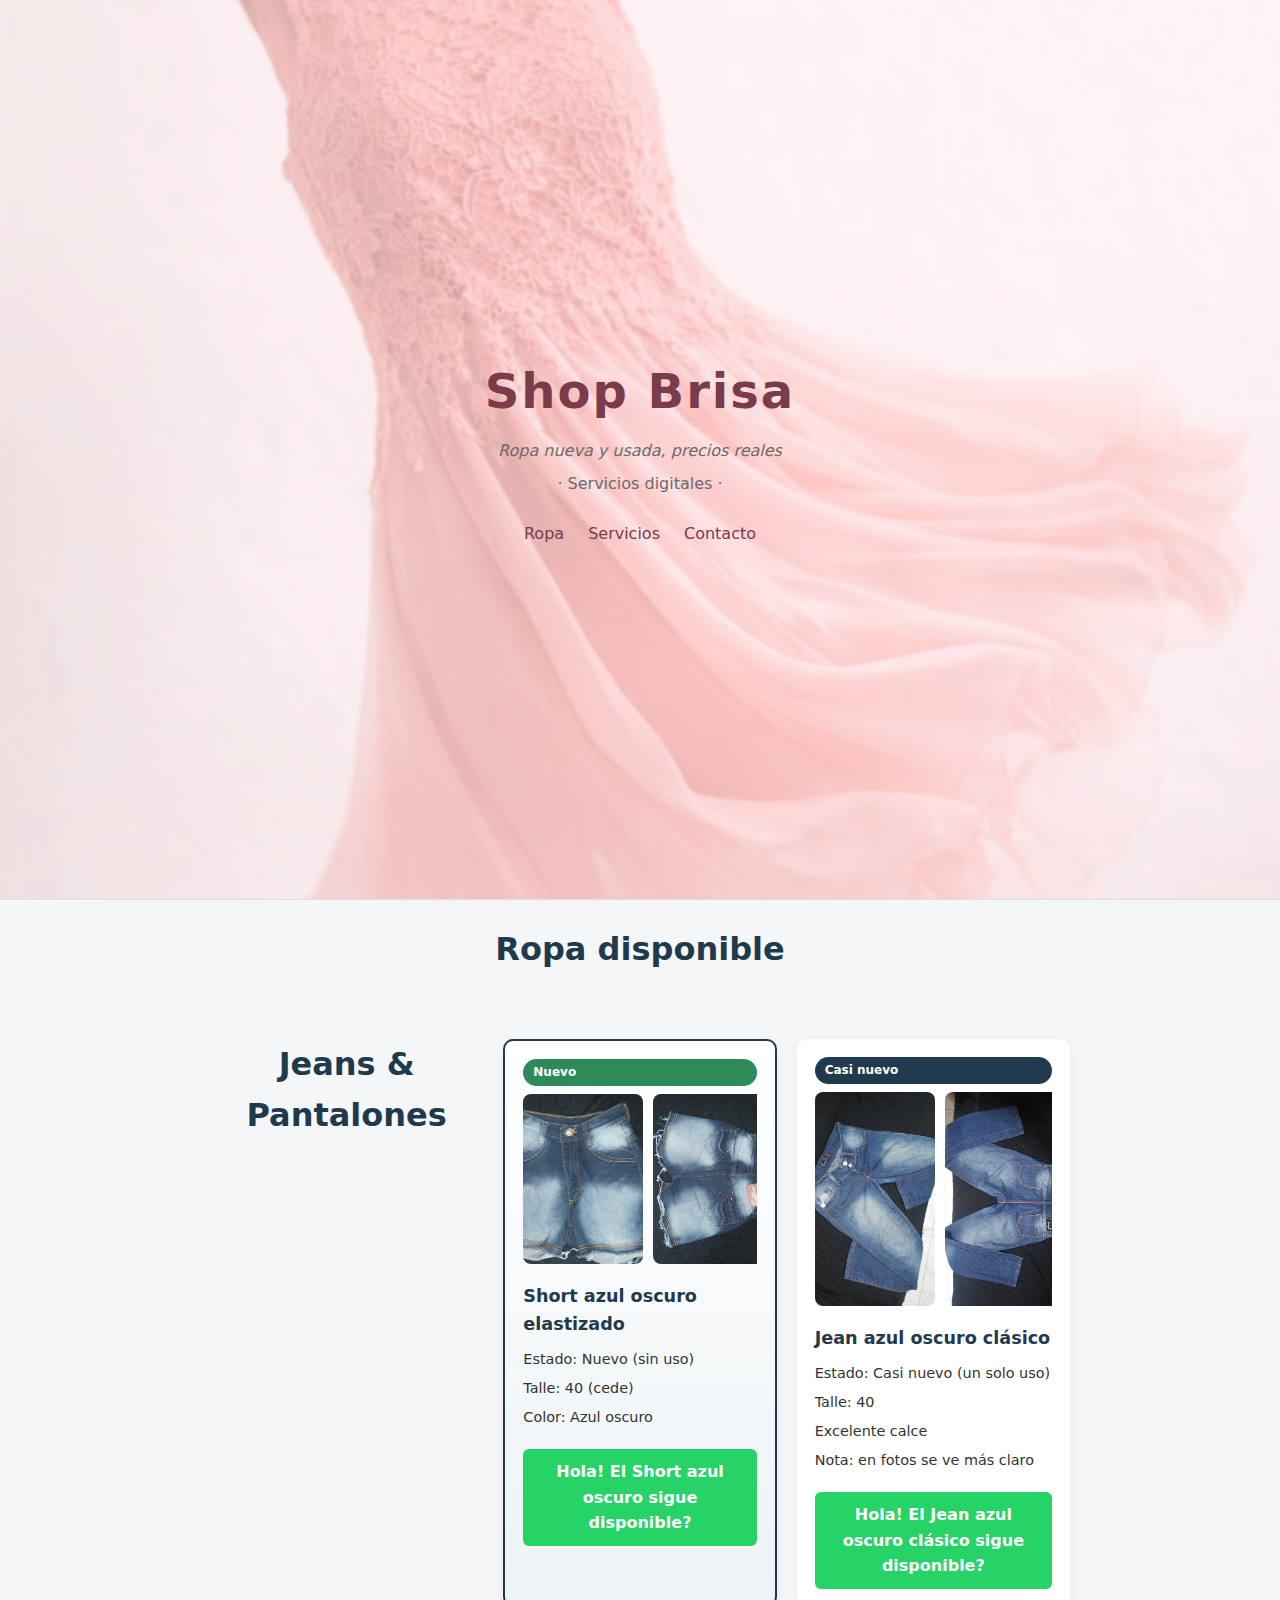
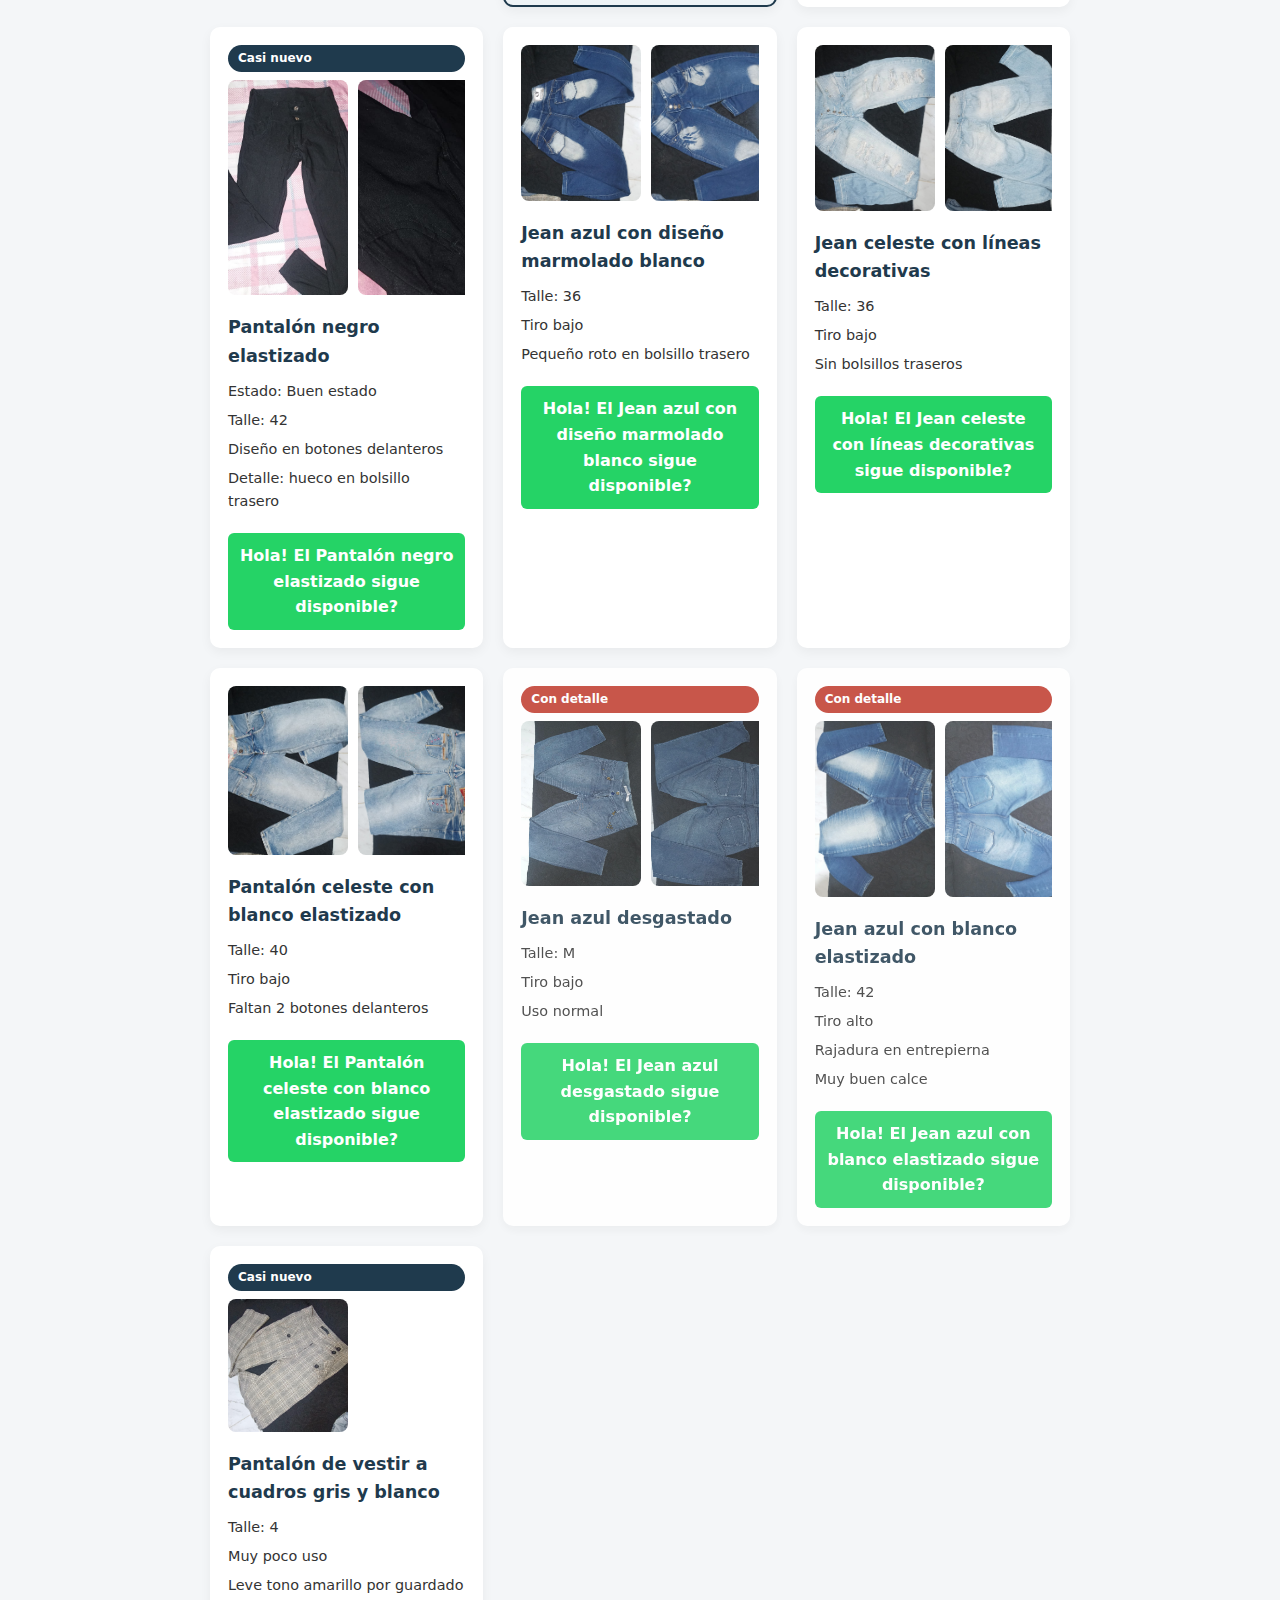
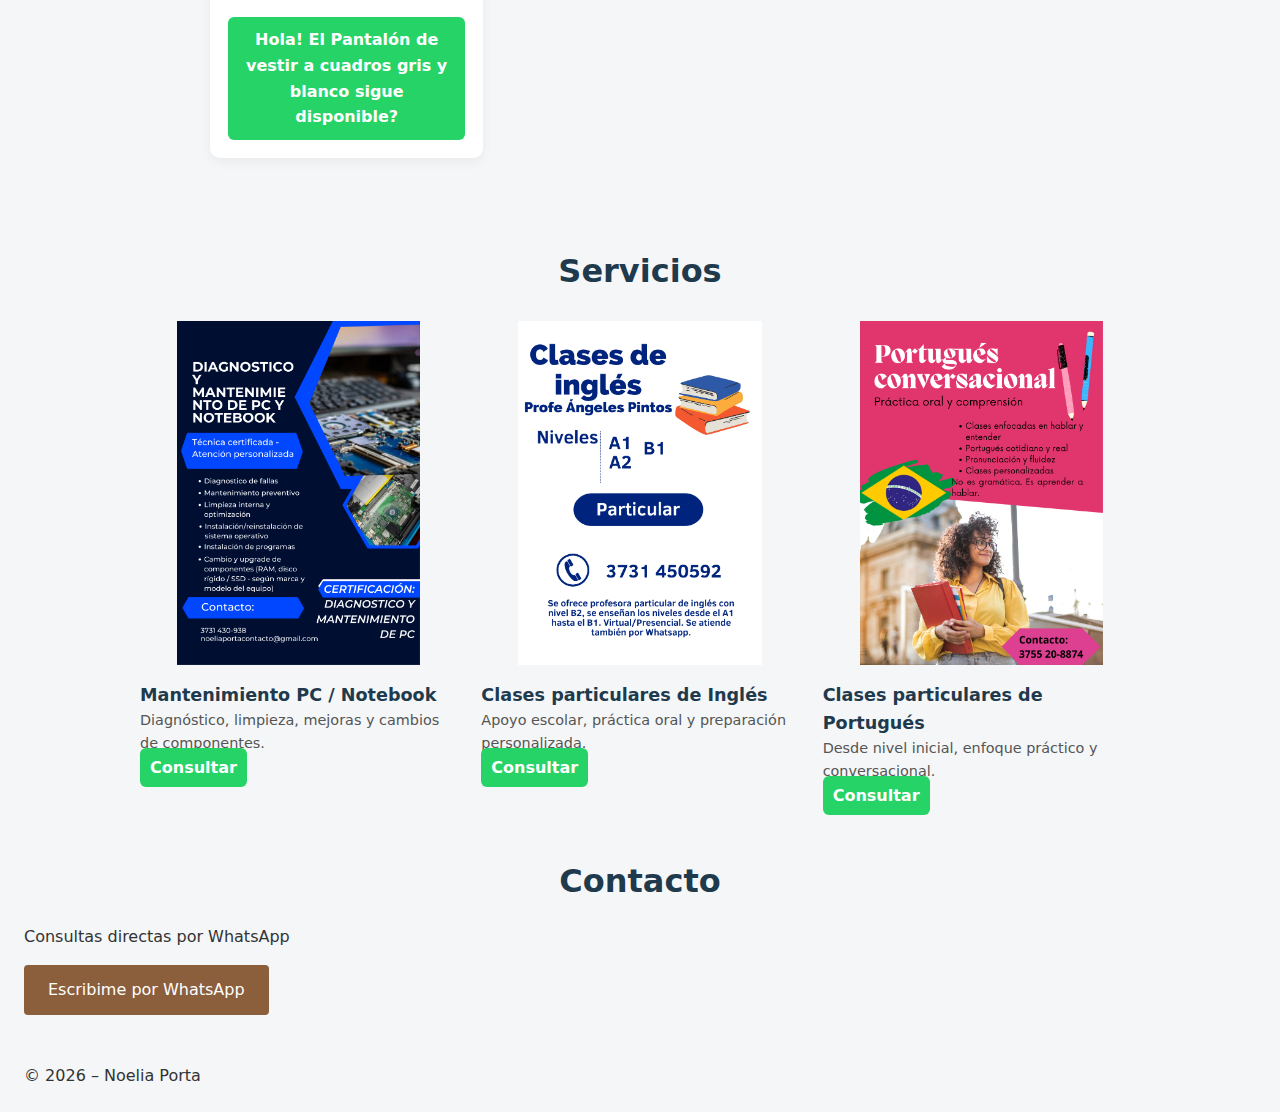
<file: docs/index.html>
<!DOCTYPE html>
<html lang="es">
<head>
  <meta charset="UTF-8">
  <title>Shop Brisa</title>
  <meta name="viewport" content="width=device-width, initial-scale=1.0">
  <link rel="stylesheet" href="css/styles.css">
</head>
<body>
  <!-- HEADER -->
  <header class="site-header">
  <div class="header-content">
    <h1>Shop Brisa</h1>
    <p class="lema">Ropa nueva y usada, precios reales</p>
    <p>· Servicios digitales ·</p>

    <nav>
      <a href="#ropa">Ropa</a>
      <a href="#servicios">Servicios</a>
      <a href="#contacto">Contacto</a>
    </nav>
  </div>
</header>


  <!-- SECCIÓN ROPA -->
  <section id="ropa">
    <h2>Ropa disponible</h2>

    <div class="productos-grid">
      <section id="jeans">
        <h2>Jeans & Pantalones</h2>

        <!-- DESTACADO -->
          <article class="producto destacado">
            <span class="tag nuevo">Nuevo</span>
            <div class="galeria">
              <img src="assets/img/short-azul/short1.jpg" alt="Short azul oscuro frente">
              <img src="assets/img/short-azul/short2.jpg" alt="Short azul oscuro dorso">
            </div>
          <h3>Short azul oscuro elastizado</h3>
          <!-- <p class="precio">$15.000</p> -->
          <ul>
            <li>Estado: Nuevo (sin uso)</li>
            <li>Talle: 40 (cede)</li>
            <li>Color: Azul oscuro</li>
          </ul>
          <a class="btn-wsp"
            href="https://wa.me/543731430938?text=Hola%2C%20me%20interesa%20el%20Jean%20azul%20oscuro%20talle%2040"
            target="_blank">
              Hola! El Short azul oscuro sigue disponible?
          </a>

          </article>

  <!-- CASI NUEVOS -->
          <article class="producto">
            <span class="tag casi-nuevo">Casi nuevo</span>
            <div class="galeria">
              <img src="assets/img/jean-azul-oscuro/clasico1.jpg" alt="Jean azul oscuro clasico frente">
              <img src="assets/img/jean-azul-oscuro/clasico2.jpg" alt="Jean azul oscuro clasico dorso">
            </div>

          <h3>Jean azul oscuro clásico</h3>
          <!-- <p class="precio">$22.000</p> -->
          <ul>
            <li>Estado: Casi nuevo (un solo uso)</li>
            <li>Talle: 40</li>
            <li>Excelente calce</li>
            <li>Nota: en fotos se ve más claro</li>
          </ul>
          <a class="btn-wsp"
            href="https://wa.me/543731430938?text=Hola%2C%20me%20interesa%20el%20Jean%20azul%20oscuro%20talle%2040"
            target="_blank">
              Hola! El Jean azul oscuro clásico sigue disponible?
          </a>
          </article>

          <article class="producto">
            <span class="tag casi-nuevo">Casi nuevo</span>
            <div class="galeria">
              <img src="assets/img/pantalon-negro-elastizado/negro1.jpg" alt="Jean negro elastizado frente">
              <img src="assets/img/pantalon-negro-elastizado/negro2.jpg" alt="Jean negro elastizado dorso">
              <img src="assets/img/pantalon-negro-elastizado/negro3.jpg" alt="Jean negro elastizado detalle">
            </div>
          <h3>Pantalón negro elastizado</h3>
          <!-- <p class="precio">$10.000</p> -->
          <ul>
            <li>Estado: Buen estado</li>
            <li>Talle: 42</li>
            <li>Diseño en botones delanteros</li>
            <li>Detalle: hueco en bolsillo trasero</li>
          </ul>
          <a class="btn-wsp"
            href="https://wa.me/543731430938?text=Hola%2C%20me%20interesa%20el%20Jean%20azul%20oscuro%20talle%2040"
            target="_blank">
              Hola! El Pantalón negro elastizado sigue disponible?
          </a>
          </article>

  <!-- BUEN ESTADO -->
          <article class="producto">
            <div class="galeria">
              <img src="assets/img/azul-con-diseño-marmolado/marmolado1.jpg" alt="Jean azul marmolado frente">
              <img src="assets/img/azul-con-diseño-marmolado/marmolado2.jpg" alt="Jean azul marmolado dorso">
            </div>
          <h3>Jean azul con diseño marmolado blanco</h3>
          <!-- <p class="precio">$15.000</p> -->
          <ul>
            <li>Talle: 36</li>
            <li>Tiro bajo</li>
            <li>Pequeño roto en bolsillo trasero</li>
          </ul>
          <a class="btn-wsp"
            href="https://wa.me/543731430938?text=Hola%2C%20me%20interesa%20el%20Jean%20azul%20oscuro%20talle%2040"
            target="_blank">
              Hola! El Jean azul con diseño marmolado blanco sigue disponible?
          </a>
          </article>

          <article class="producto">
            <div class="galeria">
              <img src="assets/img/celeste-con-lineas-decorativas/cortado1.jpg" alt="Jean celeste con lineas decorativas frente">
              <img src="assets/img/celeste-con-lineas-decorativas/cortado2.jpg" alt="Jean celeste con lineas decorativas dorso">
            </div>
          <h3>Jean celeste con líneas decorativas</h3>
          <!-- <p class="precio">$15.000</p> -->
          <ul>
            <li>Talle: 36</li>
            <li>Tiro bajo</li>
            <li>Sin bolsillos traseros</li>
          </ul>
          <a class="btn-wsp"
            href="https://wa.me/543731430938?text=Hola%2C%20me%20interesa%20el%20Jean%20azul%20oscuro%20talle%2040"
            target="_blank">
              Hola! El Jean celeste con líneas decorativas sigue disponible?
          </a>
          </article>

          <article class="producto">
            <div class="galeria">
              <img src="assets/img/celeste-blanco/celeste-blanco1.jpg" alt="Jean celeste con blanco elastizado frente">
              <img src="assets/img/celeste-blanco/celeste-blanco2.jpg" alt="Jean celeste con blanco elastizado dorso">
            </div>
          <h3>Pantalón celeste con blanco elastizado</h3>
          <!-- <p class="precio">$15.000</p> -->
          <ul>
            <li>Talle: 40</li>
            <li>Tiro bajo</li>
            <li>Faltan 2 botones delanteros</li>
          </ul>
          <a class="btn-wsp"
            href="https://wa.me/543731430938?text=Hola%2C%20me%20interesa%20el%20Jean%20azul%20oscuro%20talle%2040"
            target="_blank">
              Hola! El Pantalón celeste con blanco elastizado sigue disponible?
          </a>
          </article>

  <!-- USADOS -->
          <article class="producto usado">
            <span class="tag detalle">Con detalle</span>
            <div class="galeria">
              <img src="assets/img/azul-desgastado/desgastado1.jpg" alt="Jean azul desgastado frente">
              <img src="assets/img/azul-desgastado/desgastado2.jpg" alt="Jean azul desgastado dorso">
            </div>
          <h3>Jean azul desgastado</h3>
          <!-- <p class="precio">$4.000</p> -->
          <ul>
            <li>Talle: M</li>
            <li>Tiro bajo</li>
            <li>Uso normal</li>
          </ul>
          <a class="btn-wsp"
            href="https://wa.me/543731430938?text=Hola%2C%20me%20interesa%20el%20Jean%20azul%20oscuro%20talle%2040"
            target="_blank">
              Hola! El Jean azul desgastado sigue disponible?
          </a>
          </article>

          <article class="producto usado">
            <span class="tag detalle">Con detalle</span>
            <div class="galeria">
              <img src="assets/img/azul-blanco-elastizado/azul-blanco1.jpg" alt="Jean azul con blanco frente">
              <img src="assets/img/azul-blanco-elastizado/azul-blanco2.jpg" alt="Jean azul con blanco dorso">
            </div>
            <h3>Jean azul con blanco elastizado</h3>
            <!-- <p class="precio">$3.000</p> -->
            <ul>
              <li>Talle: 42</li>
              <li>Tiro alto</li>
              <li>Rajadura en entrepierna</li>
              <li>Muy buen calce</li>
            </ul>
            <a class="btn-wsp"
              href="https://wa.me/543731430938?text=Hola%2C%20me%20interesa%20el%20Jean%20azul%20oscuro%20talle%2040"
              target="_blank">
              Hola! El Jean azul con blanco elastizado sigue disponible?
            </a>
          </article>

  <!-- VESTIR -->
          <article class="producto">
            <span class="tag casi-nuevo">Casi nuevo</span>
            <div class="galeria">
              <img src="assets/img/de-vestir/vestir.jpg" alt="Pantalon de vestir frente">
            </div>
            <h3>Pantalón de vestir a cuadros gris y blanco</h3>
            <!-- <p class="precio">$10.000</p> -->
            <ul>
              <li>Talle: 4</li>
              <li>Muy poco uso</li>
              <li>Leve tono amarillo por guardado</li>
            </ul>
            <a class="btn-wsp"
              href="https://wa.me/543731430938?text=Hola%2C%20me%20interesa%20el%20Jean%20azul%20oscuro%20talle%2040"
              target="_blank">
              Hola! El Pantalón de vestir a cuadros gris y blanco sigue disponible?
            </a>
          </article>
      </section>

    </div>
  </section>


  <!-- SECCIÓN SERVICIOS -->
  <section id="servicios">
  <h2>Servicios</h2>

  <div class="servicios-grid">

    <article class="servicio-card">
      <img
        src="assets/publicidad-servicios/publicidad-diag-mant-de-pc.png"
        alt="Mantenimiento y diagnóstico de PC y notebook"
      >
      <h3>Mantenimiento PC / Notebook</h3>
      <p>Diagnóstico, limpieza, mejoras y cambios de componentes.</b></p>
      <a
        class="btn-wsp"
        href="https://wa.me/543731430938?text=Hola%2C%20quiero%20consultar%20por%20mantenimiento%20de%20PC"
        target="_blank"
      >
        Consultar
      </a>
    </article>

    <article class="servicio-card">
      <img
        src="assets/publicidad-servicios/Poster-Clases-de-inglés.png"
        alt="Clases particulares de inglés"
      >
      <h3>Clases particulares de Inglés</h3>
      <p>Apoyo escolar, práctica oral y preparación personalizada.</b></p>
      <a
        class="btn-wsp"
        href="https://wa.me/543731450592?text=Hola%2C%20quiero%20consultar%20por%20clases%20de%20inglés"
        target="_blank"
      >
        Consultar
      </a>
    </article>

    <article class="servicio-card">
      <img
        src="assets/publicidad-servicios/publicidad-clases-portuguez.png"
        alt="Clases particulares de portugués"
      >
      <h3>Clases particulares de Portugués</h3>
      <p>Desde nivel inicial, enfoque práctico y conversacional.</b></p>
      <a
        class="btn-wsp"
        href="https://wa.me/543755208874?text=Hola%2C%20quiero%20consultar%20por%20clases%20de%20portugués"
        target="_blank"
      >
        Consultar
      </a>
    </article>

  </div>
</section>

  <!-- CONTACTO -->
  <section id="contacto">
  <h2>Contacto</h2>
  <p>Consultas directas por WhatsApp</p>

  <a
    href="https://wa.me/543731430938"
    target="_blank"
    class="btn-whatsapp"
  >
    Escribime por WhatsApp
  </a>
</section>

  <footer>
    <p>© 2026 – Noelia Porta</p>
  </footer>

</body>
</html>
</file>
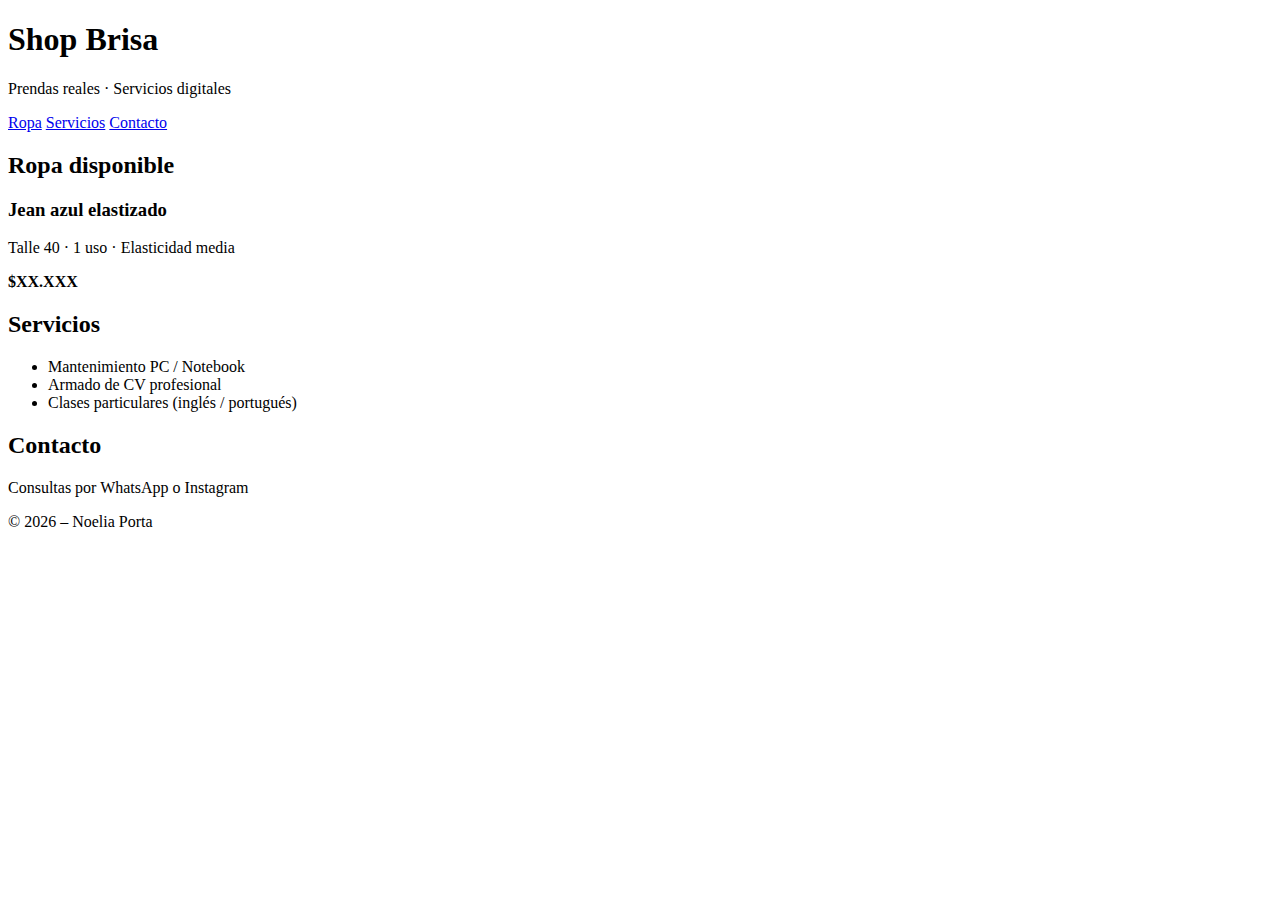
<file: web/index.html>
<!DOCTYPE html>
<html lang="es">
<head>
  <meta charset="UTF-8">
  <title>Shop Brisa</title>
  <meta name="viewport" content="width=device-width, initial-scale=1.0">
</head>
<body>

  <!-- HEADER -->
  <header>
    <h1>Shop Brisa</h1>
    <p>Prendas reales · Servicios digitales</p>

    <nav>
      <a href="#ropa">Ropa</a>
      <a href="#servicios">Servicios</a>
      <a href="#contacto">Contacto</a>
    </nav>
  </header>

  <!-- SECCIÓN ROPA -->
  <section id="ropa">
    <h2>Ropa disponible</h2>

    <article class="producto">
      <h3>Jean azul elastizado</h3>
      <p>Talle 40 · 1 uso · Elasticidad media</p>
      <p><strong>$XX.XXX</strong></p>
    </article>

  </section>

  <!-- SECCIÓN SERVICIOS -->
  <section id="servicios">
    <h2>Servicios</h2>

    <ul>
      <li>Mantenimiento PC / Notebook</li>
      <li>Armado de CV profesional</li>
      <li>Clases particulares (inglés / portugués)</li>
    </ul>
  </section>

  <!-- CONTACTO -->
  <section id="contacto">
    <h2>Contacto</h2>
    <p>Consultas por WhatsApp o Instagram</p>
  </section>

  <footer>
    <p>© 2026 – Noelia Porta</p>
  </footer>

</body>
</html>
</file>
<file: docs/css/styles.css>
/* RESET BÁSICO */
* {
  margin: 0;
  padding: 0;
  box-sizing: border-box;
}

/* TIPOGRAFÍA BASE */
body {
  font-family: 'Inter', system-ui, -apple-system, BlinkMacSystemFont, sans-serif;
  background-color: #f4f6f8;
  color: #333;
  line-height: 1.6;
}


/* ESTRUCTURA GENERAL */
header, section, footer {
  padding: 1.5rem;
}

/* GRID DE PRODUCTOS */
.productos-grid {
  display: grid;
  grid-template-columns: repeat(auto-fit, minmax(220px, 1fr));
  gap: 1.5rem;
  margin-top: 1.5rem;
}

.producto p {
  margin-bottom: 0.25rem;
}

.producto strong {
  color: #8b5e3c;
}

/* HEADER */
header {
  background-color: #ffffff;
  border-bottom: 1px solid #e0e0e0;
}

header h1 {
  margin-bottom: 0.5rem;
}

header p {
  color: #6b6b6b;
}

/* NAV */
nav {
  margin-top: 1rem;
}

nav a {
  color: #8b5e3c;
  font-weight: 500;
}

nav a:hover {
  opacity: 0.8;
}

/* SECCIONES */
section h2 {
  margin-bottom: 1rem;
}

.btn-whatsapp {
  display: inline-block;
  margin-top: 1rem;
  padding: 0.75rem 1.5rem;
  background-color: #8b5e3c;
  color: #ffffff;
  text-decoration: none;
  border-radius: 4px;
}

.btn-whatsapp:hover {
  opacity: 0.9;
}

/* TITULOS */
h2 {
  text-align: center;
  margin-bottom: 30px;
  font-size: 2rem;
  color: #1f3a4d;
}

/* CONTENEDOR */
#jeans {
  max-width: 900px;
  margin: 0 auto;
  display: grid;
  grid-template-columns: repeat(auto-fit, minmax(260px, 1fr));
  gap: 20px;
  padding: 40px 20px;
}

/* CARD PRODUCTO */
.producto {
  background: #ffffff;
  border-radius: 10px;
  padding: 18px;
  box-shadow: 0 4px 12px rgba(0, 0, 0, 0.05);
  display: flex;
  flex-direction: column;
  transition: transform 0.2s ease, box-shadow 0.2s ease;
  overflow: visible;
}

.producto:hover {
  transform: translateY(-4px);
  box-shadow: 0 8px 18px rgba(0, 0, 0, 0.08);
}

/* PRODUCTO DESTACADO */
.producto.destacado {
  border: 2px solid #1f3a4d;
  background: linear-gradient(180deg, #ffffff, #eef3f6);
}

/* USADOS */
.producto.usado {
  opacity: 0.85;
}

/* TITULO PRODUCTO */
.producto h3 {
  font-size: 1.1rem;
  margin-bottom: 10px;
  color: #1f3a4d;
}

/* PRECIO */
.precio {
  font-size: 1.4rem;
  font-weight: bold;
  color: #2e8b57;
  margin-bottom: 10px;
}

/* LISTA */
.producto ul {
  list-style: none;
  font-size: 0.9rem;
}

.producto li {
  margin-bottom: 6px;
}

/* RESPONSIVE */
@media (max-width: 480px) {
  body {
    padding: 12px;
  }

  h2 {
    font-size: 1.6rem;
  }
}


/* HEADER */
.site-header {
  min-height: 100vh;
  background-image: url("../assets/portada/PORTADA-catalogo.jpeg");
  background-size: cover;
  background-position: center;
  position: relative;

  display: flex;
  align-items: center;
  justify-content: center;
  text-align: center;
}

.header-content {
  position: relative;
  max-width: 700px;
  padding: 2rem;
  color: #7a3b4a;
}

.site-header h1 {
  font-size: 3rem;
  letter-spacing: 2px;
}

.lema {
  font-style: italic;
  margin: 0.5rem 0;
}

/* ETIQUETAS */
.tag {
  display: inline-block;
  font-size: 0.75rem;
  padding: 4px 10px;
  border-radius: 20px;
  margin-bottom: 8px;
  font-weight: 600;
}

.tag.nuevo {
  background-color: #2e8b57;
  color: #fff;
}

.tag.casi-nuevo {
  background-color: #1f3a4d;
  color: #fff;
}

.tag.detalle {
  background-color: #c0392b;
  color: #fff;
}

/* BOTÓN WHATSAPP */
.btn-wsp {
  margin-top: 14px;
  padding: 10px;
  text-align: center;
  background-color: #25d366;
  color: #fff;
  text-decoration: none;
  font-weight: bold;
  border-radius: 6px;
}

/* GALERÍA DE IMÁGENES */
.galeria {
  display: flex;
  gap: 10px;
  overflow-x: auto;
  margin-bottom: 12px;
  padding-bottom: 6px;
}

.galeria img {
  width: 100%;
  max-width: 120px;
  border-radius: 8px;
  object-fit: cover;
  cursor: pointer;
  transform-origin: center center;
  
}

.galeria img:hover {
  transform: scale(1.8);
  box-shadow: 0 12px 25px rgba(0, 0, 0, 0.25);
  z-index: 10;
}

/* MEJORA CARD */

.site-header::before {
  content: "";
  position: absolute;
  inset: 0;
  background: rgba(255, 240, 245, 0.65);
}

.site-header nav {
  margin-top: 1.5rem;
  display: flex;
  gap: 1.5rem;
  justify-content: center;
}

.site-header nav a {
  text-decoration: none;
  color: #7a3b4a;
  font-weight: 500;
  position: relative;
}

.site-header nav a::after {
  content: "";
  position: absolute;
  left: 0;
  bottom: -4px;
  width: 0;
  height: 2px;
  background-color: #d88c9a;
  transition: width 0.3s ease;
}

.site-header nav a:hover::after {
  width: 100%;
}
/* SERVICIOS */
.servicios-grid {
  max-width: 1000px;
  margin: 0 auto;
  display: grid;
  grid-template-columns: repeat(auto-fit, minmax(260px, 1fr));
  gap: 24px;
}

.servicio-card {
  transition: transform 0.25s ease, box-shadow 0.25s ease;
}

.servicio-card:hover {
  transform: translateY(-4px);
  box-shadow: 0 10px 24px rgba(0, 0, 0, 0.12);
}

.servicio-card img {
  width: 100%;
  max-height: 360px;
  object-fit: contain;
  border-radius: 10px;
  background-color: #f4f6f8;
  padding: 8px;
}

.servicio-card img {
  transition: transform 0.3s ease;
}

.servicio-card:hover img {
  transform: scale(1.03);
}

.servicio-card h3 {
  font-size: 1.1rem;
  color: #1f3a4d;
}

.servicio-card p {
  font-size: 0.9rem;
  color: #555;
}

@media (max-width: 600px) {
  .servicio-card img {
    max-height: 480px;
  }
}

@media (max-width: 768px) {
  .productos-grid {
    display: flex;
    overflow-x: auto;
    gap: 16px;
    padding-bottom: 12px;
  }

  .producto {
    min-width: 260px;
    flex-shrink: 0;
  }
}
</file>
